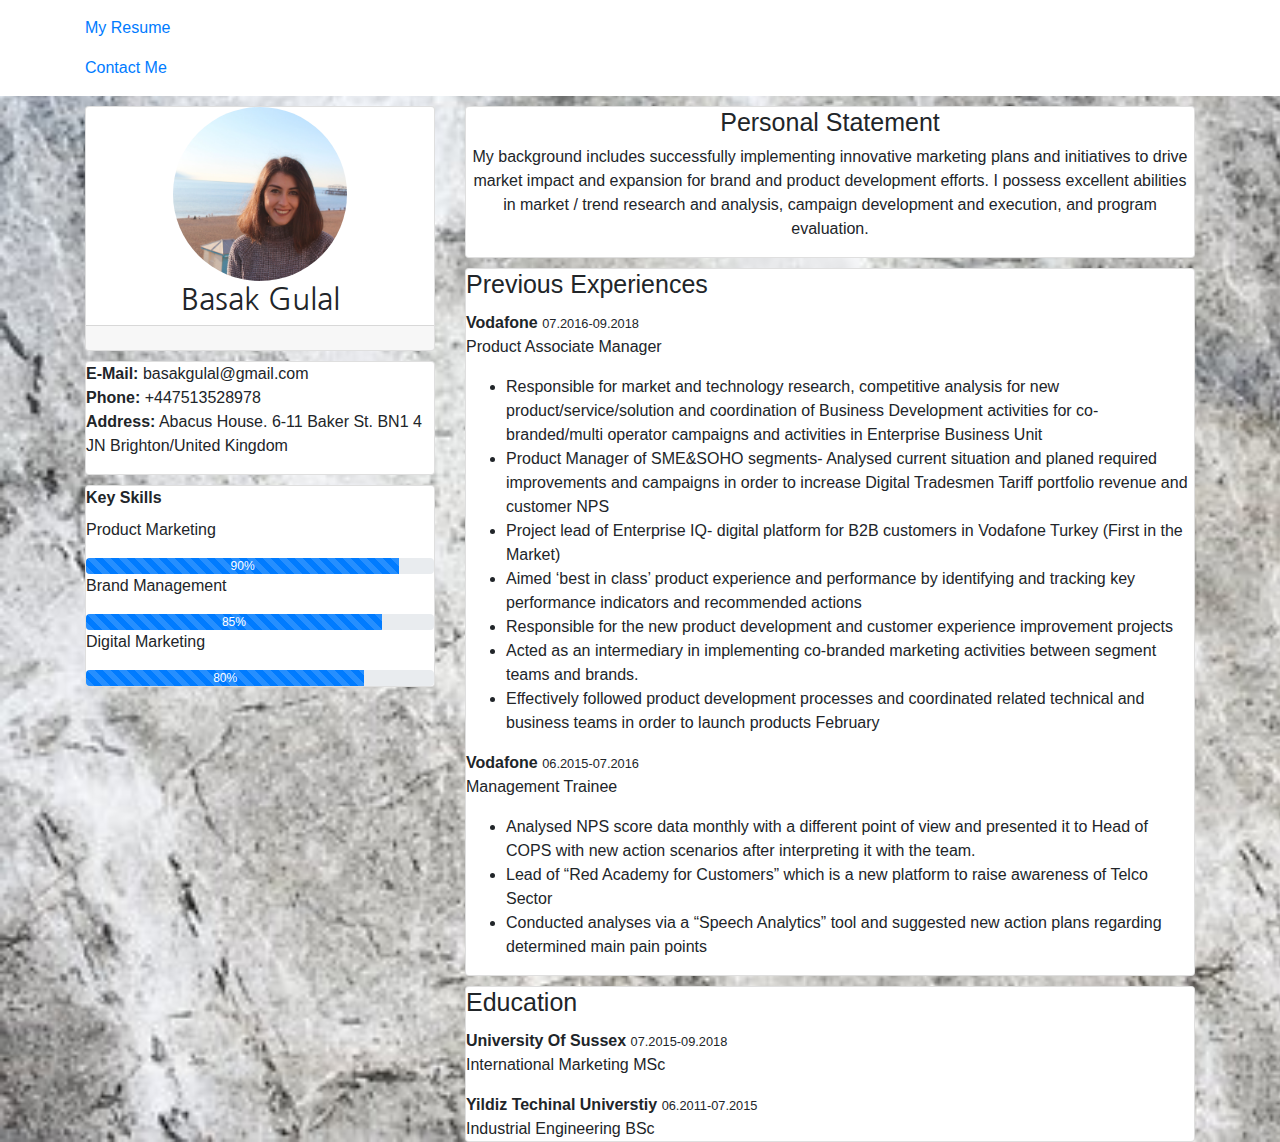
<file: index.html>
<!DOCTYPE html>
<html>
<head>
	<title>My Resume</title>
	 <meta name="viewport" content="width=device-width, initial-scale=1, shrink-to-fit=no">
    <link rel="stylesheet" href="https://maxcdn.bootstrapcdn.com/bootstrap/4.0.0-alpha.6/css/bootstrap.min.css">
    <link rel="stylesheet" href="https://use.fontawesome.com/releases/v5.8.1/css/all.css" integrity="sha384-50oBUHEmvpQ+1lW4y57PTFmhCaXp0ML5d60M1M7uH2+nqUivzIebhndOJK28anvf" crossorigin="anonymous">
    <link href="https://fonts.googleapis.com/css?family=Nanum+Gothic|Noto+Serif|Nunito" rel="stylesheet">
    <link rel="stylesheet" href="https://cdnjs.cloudflare.com/ajax/libs/animate.css/3.7.0/animate.min.css">
    <link rel="stylesheet" type="text/css" href="css/style.css">
</head>
	

<body class="myResume">

	<nav class="navbar navbar-toggleable-md customNav">
		<div class="container">
			<ul class="nav navbar-nav">
				<li class="nav-item">
					<a href="#" class="nav-link">My Resume</a>
				</li>
				<li class="nav-item">
					<a href="contact.html" class="nav-link">Contact Me</a>
				</li>	
			</ul>
		</div>
	</nav>

	<div class="container">
	
		<div class="row">
			
			<div class="col-md-4"> 
		
				<div class="card text-center">
					<div class=card-block>
					<img src="img/img1.jpg" class="profilePic rounded-circle animated bounceIn" >
					<h1>Basak Gulal</h1>
				</div>
				<div class="card-footer">
					<a href="https://www.linkedin.com/in/ba%C5%9Fak-g%C3%BClal-b8361949/" target="_blank"> <i class="fab fa-linkedin fa-2x"></i></a>
					<a href="mailto:basakgulal@gmail.com?Subject=Hello" target="_blank">
					<i class="far fa-envelope fa-2x"></i></a>
				</div>
				</div>
				<div class="card">
				<div class="card-block">
				<p class="information">  <b>E-Mail:</b> basakgulal@gmail.com <br>
					<b>Phone:</b> +447513528978 <br>
					 <b>Address:</b> Abacus House. 6-11 Baker St. BN1 4 JN Brighton/United Kingdom 

				</p>
				</div>
				</div>
				<div class="card"> 
				<div class="card-block">
					<b><label>Key Skills</label></b>
				
				<p>Product Marketing</p>
				<div class="progress">
					<div class="progress-bar progress-bar-striped progress-bar-animated" role="progressbar" style=" width: 90%">90%</div>
		

				</div>
					<p>Brand Management</p>
				<div class="progress">
					<div class="progress-bar progress-bar-striped progress-bar-animated" role="progressbar" style=" width: 85%">85%</div>
		

				</div>
					<p>Digital Marketing</p>
				<div class="progress">
					<div class="progress-bar progress-bar-striped progress-bar-animated" role="progressbar" style=" width: 80%">80%</div>
		

				</div>
				</div>
				</div>
			</div>		
			

			<div class="col-md-8">
				<div class="card text-center">
					

						<b><h2>Personal Statement</h2></b>
						<p>My background includes successfully implementing innovative marketing plans and initiatives to drive market impact and expansion for brand and product development efforts. I possess excellent abilities in market / trend research and analysis, campaign development and execution, and program evaluation. </p>

					
			 </div>
					<div class="card"> 
            <div class="card-block">
              <h3 class="card-title">Previous Experiences</h3>
              <p class="card-text">
                <strong>Vodafone</strong>
                <small>07.2016-09.2018</small>
                <br>
                Product Associate Manager

 <ul>
 <li>Responsible for market and technology research, competitive analysis for new product/service/solution and coordination of Business Development activities for co-branded/multi operator campaigns and activities in Enterprise Business Unit</li>
<li>Product Manager of SME&SOHO segments- Analysed current situation and planed required improvements and campaigns in order to increase Digital Tradesmen Tariff portfolio revenue and customer NPS</li>
 <li>Project lead of Enterprise IQ- digital platform for B2B customers in Vodafone Turkey (First in the Market)</li>
 <li>Aimed ‘best in class’ product experience and performance by identifying and tracking key performance indicators and recommended actions</li>
<li>Responsible for the new product development and customer experience improvement projects</li>
 <li>Acted as an intermediary in implementing co-branded marketing activities between segment teams and brands.</li>
 <li>Effectively followed product development processes and coordinated related technical and business teams in order to launch products
February</li> 
</ul>
              </p>
              <p class="card-text">
                <strong>Vodafone</strong>
                <small>06.2015-07.2016</small>
                <br>
                Management Trainee
                <ul>
               <li> Analysed NPS score data monthly with a different point of view and presented it to Head of COPS with new action scenarios after interpreting it with the team.</li> 
 <li> Lead of “Red Academy for Customers” which is a new platform to raise awareness of Telco Sector</li> 
 <li>Conducted analyses via a “Speech Analytics” tool and suggested new action plans regarding determined main pain points</li> 
</ul>
              </p>
            </div>
            	 </div>	

            	 <div class="card">
            <div class="cad-block">
              <h3 class="card-title">Education</h3>
              <p class="card-text">
                <strong>University Of Sussex</strong>
                <small>07.2015-09.2018</small>
                <br>
                International Marketing MSc
              </p>
              <p class="card-text">
                <strong>Yildiz Techinal Universtiy</strong>
                <small>06.2011-07.2015</small>
                <br>
                Industrial Engineering BSc
              </p>
             </div>
            </div>

         	
		</div>
		</div>
		</div>

</body>
</html>
</file>
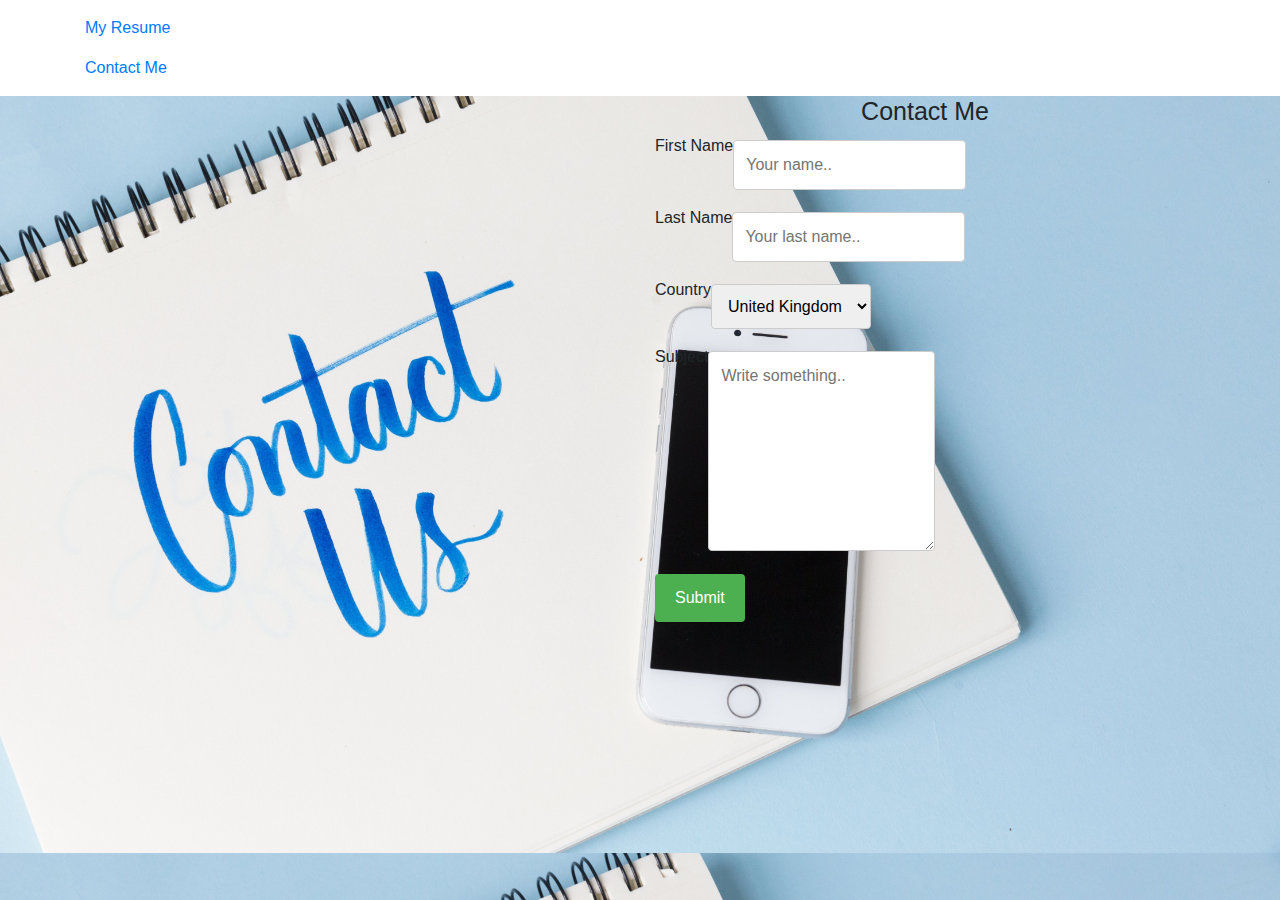
<file: contact.html>
<!DOCTYPE html>
<html>
<head>
	<title>About Me</title>
	 <meta name="viewport" content="width=device-width, initial-scale=1, shrink-to-fit=no">
    <link rel="stylesheet" href="https://maxcdn.bootstrapcdn.com/bootstrap/4.0.0-alpha.6/css/bootstrap.min.css">
    <link rel="stylesheet" href="https://use.fontawesome.com/releases/v5.8.1/css/all.css" integrity="sha384-50oBUHEmvpQ+1lW4y57PTFmhCaXp0ML5d60M1M7uH2+nqUivzIebhndOJK28anvf" crossorigin="anonymous">
    <link href="https://fonts.googleapis.com/css?family=Nanum+Gothic|Noto+Serif|Nunito" rel="stylesheet">

    <link rel="stylesheet" type="text/css" href="css/style.css">
</head>
<body class="ContactMe">
	
<nav class="navbar navbar-toggleable-md customNav">
		<div class="container">
			<ul class="nav navbar-nav">
			<li class="nav-item">
					<a href="index.html" class="nav-link">My Resume</a>
				</li>
				<li class="nav-item">
					<a href="contact.html" class="nav-link">Contact Me</a>
				</li>	
			</ul>
		</div>
	</nav>
	
       <div class="container text-center">
        <div class="row stretchRow">
        	<div class=col-md-3></div>
        	<div class=col-md-3></div>
          <div class="col-md-6 middleColumn">
<h2>Contact Me</h2>

<div class="container">
	<div class="card-block">
  <form action="/action_page.php">
  <div class="row">
    <div class="col-25">
      <label for="fname">First Name</label>
    </div>
    <div class="col-75">
      <input type="text" id="fname" name="firstname" placeholder="Your name..">
    </div>
  </div>
  <div class="row">
    <div class="col-25">
      <label for="lname">Last Name</label>
    </div>
    <div class="col-75">
      <input type="text" id="lname" name="lastname" placeholder="Your last name..">
    </div>
  </div>
  <div class="row">
    <div class="col-25">
      <label for="country">Country</label>
    </div>
    <div class="col-75">
      <select id="country" name="country">
        <option value="australia">United Kingdom</option>
        <option value="canada">Turkey</option>
        <option value="usa">USA</option>
      </select>
    </div>
  </div>
  <div class="row">
    <div class="col-25">
      <label for="subject">Subject</label>
    </div>
    <div class="col-75">
      <textarea id="subject" name="subject" placeholder="Write something.." style="height:200px"></textarea>
    </div>
  </div>
  <div class="row">
    <input type="submit" value="Submit">
  </div>
  </form>
</div>
</div>
        </div>
        
      </div>
    </div>

</body>
</html>
</file>
<file: css/style.css>
.profilePic {max-width: 50%;}
h1 {font-family: 'Nanum Gothic', sans-serif; font-size: 30px ; }

.youtubeIcon {color:red;}
.youtubeIcon:hover {color: black;}
.myResume {background-image: url("../img/sonson.jpg"); background-size: cover; }
.ContactMe {background-image: url("../img/contact.jpg"); background-size: cover; }
.card {margin-top: 10px;}
h2{font-size:25px;}
h3{font-size:25px;}

.customNav {background-color:white; }


input[type=text], select, textarea {
  width: 100%; /* Full width */
  padding: 12px; /* Some padding */  
  border: 1px solid #ccc; /* Gray border */
  border-radius: 4px; /* Rounded borders */
  box-sizing: border-box; /* Make sure that padding and width stays in place */
  margin-top: 6px; /* Add a top margin */
  margin-bottom: 16px; /* Bottom margin */
  resize: vertical /* Allow the user to vertically resize the textarea (not horizontally) */
}


input[type=submit] {
  background-color: #4CAF50;
  color: white;
  padding: 12px 20px;
  border: none;
  border-radius: 4px;
  cursor: pointer;
}


input[type=submit]:hover {
  background-color: #45a049;
}
.navItemSpacing {padding-right:10px;} 

}
.stretchRow {height: :100vh;} 

}
.middleColumn {margin:auto; }
</file>
